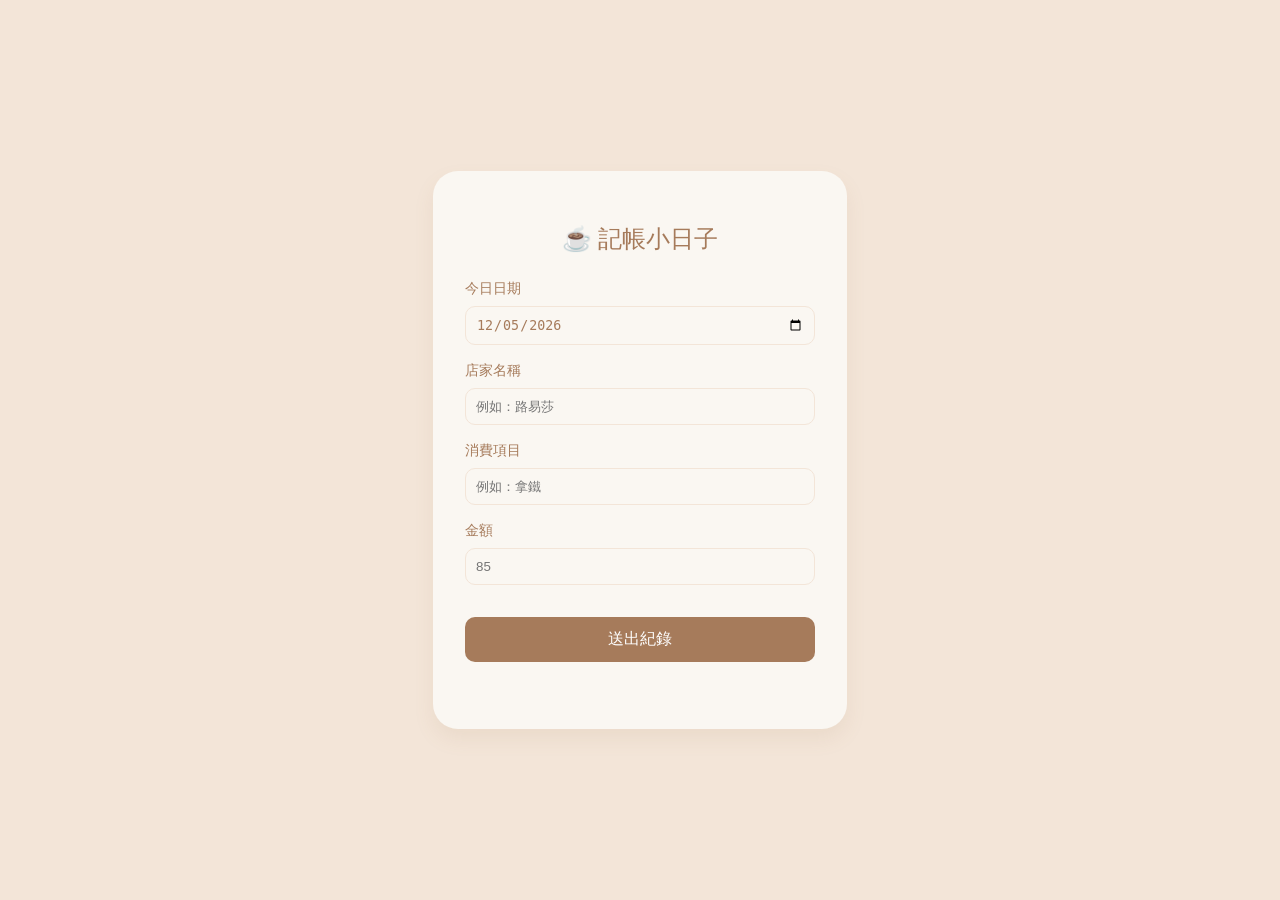
<file: money_memory.html>
<!DOCTYPE html>
<html lang="zh-TW">
<head>
    <meta charset="UTF-8">
    <meta name="viewport" content="width=device-width, initial-scale=1.0">
    <title>語婕的奶茶風記帳</title>
    <!-- PWA 必備設定 -->
    <meta name="theme-color" content="#E6D2C3">
    <link rel="apple-touch-icon" href="https://cdn-icons-png.flaticon.com/512/3256/3256165.png">
    
    <style>
        :root {
            --milk-tea: #F3E5D8;
            --tea-brown: #A67B5B;
            --soft-white: #FAF7F2;
        }
        body {
            background-color: var(--milk-tea);
            font-family: "PingFang TC", "Microsoft JhengHei", sans-serif;
            display: flex;
            justify-content: center;
            align-items: center;
            height: 100vh;
            margin: 0;
            color: var(--tea-brown);
        }
        .card {
            background: var(--soft-white);
            padding: 2rem;
            border-radius: 25px;
            box-shadow: 0 10px 20px rgba(166, 123, 91, 0.1);
            width: 85%;
            max-width: 350px;
        }
        h2 { text-align: center; margin-bottom: 1.5rem; font-weight: 400; }
        .input-group { margin-bottom: 1rem; }
        label { display: block; margin-bottom: 0.5rem; font-size: 0.9rem; }
        input {
            width: 100%;
            padding: 10px;
            border: 1px solid var(--milk-tea);
            border-radius: 10px;
            box-sizing: border-box;
            background: var(--soft-white);
            color: var(--tea-brown);
            outline: none;
        }
        input:focus { border-color: var(--tea-brown); }
        button {
            width: 100%;
            padding: 12px;
            background-color: var(--tea-brown);
            color: white;
            border: none;
            border-radius: 10px;
            font-size: 1rem;
            margin-top: 1rem;
            cursor: pointer;
            transition: 0.3s;
        }
        button:active { transform: scale(0.98); }
        .status { text-align: center; margin-top: 1rem; font-size: 0.8rem; height: 1.2rem; }
    </style>
</head>
<body>

<div class="card">
    <h2>☕ 記帳小日子</h2>
    
    <div class="input-group">
        <label>今日日期</label>
        <input type="date" id="dateInput">
    </div>

    <div class="input-group">
        <label>店家名稱</label>
        <input type="text" id="storeInput" placeholder="例如：路易莎">
    </div>

    <div class="input-group">
        <label>消費項目</label>
        <input type="text" id="itemInput" placeholder="例如：拿鐵">
    </div>

    <div class="input-group">
        <label>金額</label>
        <input type="number" id="priceInput" placeholder="85">
    </div>

    <button onclick="sendData()">送出紀錄</button>
    <div class="status" id="statusMsg"></div>
</div>

<script>
    // 自動設定今天日期
    const today = new Date().toISOString().split('T')[0];
    document.getElementById('dateInput').value = today;

    async function sendData() {
        const statusMsg = document.getElementById('statusMsg');
        const data = {
            date: document.getElementById('dateInput').value,
            store: document.getElementById('storeInput').value,
            item: document.getElementById('itemInput').value,
            price: document.getElementById('priceInput').value
        };

        // 重要：請把下方的網址換成妳 n8n 的 Webhook "Production URL" (或是測試用的 Test URL)
        const webhookUrl = 'https://tiff719.app.n8n.cloud/webhook/manual_input';

        statusMsg.innerText = '傳送中...';

        try {
            // 因為我們剛才 n8n 改成 GET 測試，這裡先用 GET 方式傳送
            const queryString = new URLSearchParams(data).toString();
            const response = await fetch(`${webhookUrl}?${queryString}`, { method: 'GET' });

            if (response.ok) {
                statusMsg.style.color = '#7A9D8C';
                statusMsg.innerText = '✅ 記帳成功！';
                // 清空輸入
                document.getElementById('storeInput').value = '';
                document.getElementById('itemInput').value = '';
                document.getElementById('priceInput').value = '';
            } else {
                throw new Error();
            }
        } catch (error) {
            statusMsg.style.color = '#C97D7D';
            statusMsg.innerText = '❌ 傳送失敗，請檢查網址';
        }
    }
</script>

</body>
</html>
</file>
